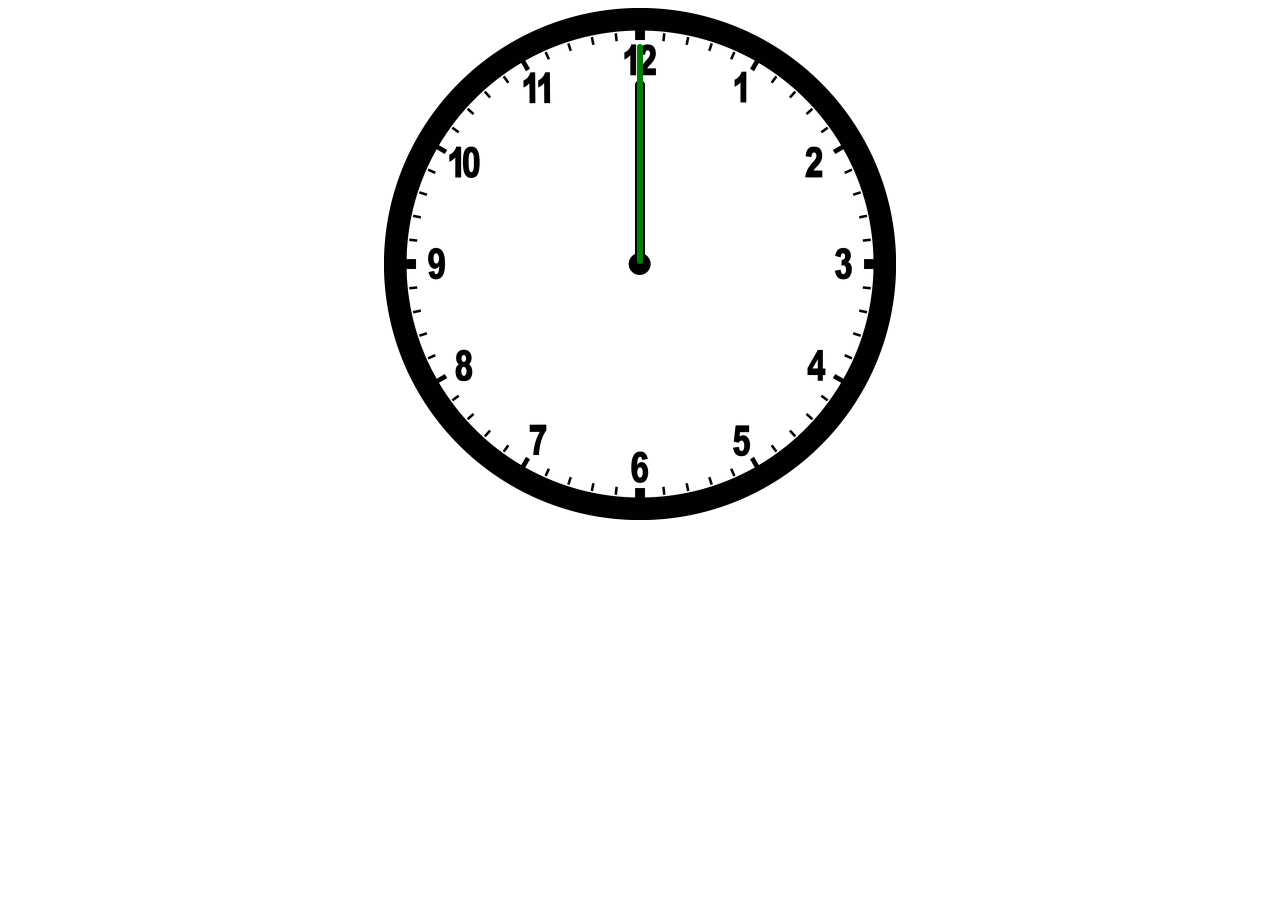
<file: Analog Watch/index.html>
<!DOCTYPE html>
<html lang="en">
<head>
    <meta charset="UTF-8">
    <meta name="viewport" content="width=device-width, initial-scale=1.0">
    <title>Analog Clock</title>
    <link rel="stylesheet" href="style.css">
    <script src="script.js"></script>
</head>
<body>

    <div id ="clockContainer">
        <div id="hour"></div>
        <div id="minute"></div>
        <div id="second"></div>
    </div>
    
</body>
</html>
</file>
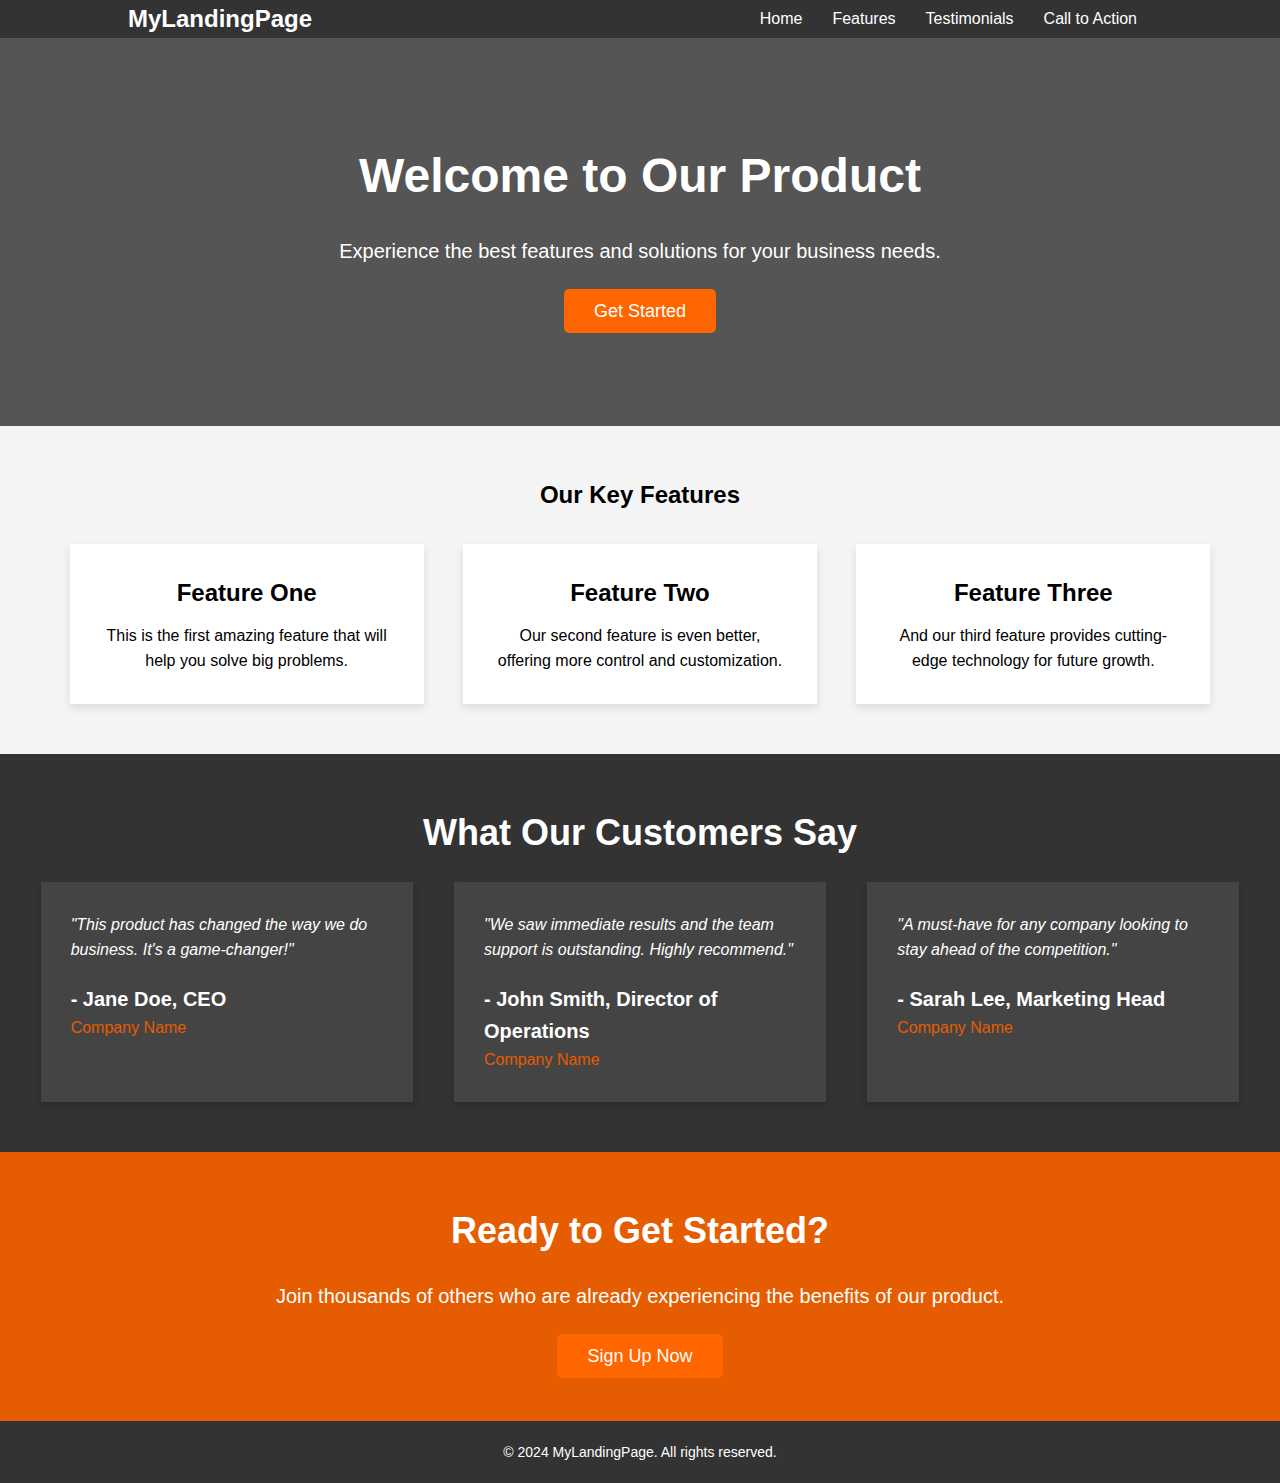
<file: MyLandingPage/index.html>
<!DOCTYPE html>
<html lang="en">

<head>
    <meta charset="UTF-8">
    <meta name="viewport" content="width=device-width, initial-scale=1.0">
    <title>Landing Page Example</title>
    <link rel="stylesheet" href="styles.css">
</head>

<body>

    <!-- Header Section -->
    <header>
        <nav>
            <div class="logo">MyLandingPage</div>
            <ul class="nav-links">
                <li><a href="#home">Home</a></li>
                <li><a href="#features">Features</a></li>
                <li><a href="#testimonials">Testimonials</a></li>
                <li><a href="#cta">Call to Action</a></li>
            </ul>
        </nav>
    </header>

    <!-- Hero Section -->
    <section id="hero">
        <h1>Welcome to Our Product</h1>
        <p>Experience the best features and solutions for your business needs.</p>
        <a href="#cta" class="cta-button">Get Started</a>
    </section>

    <!-- Features Section -->
    <section id="features">
        <h2>Our Key Features</h2>
        <div class="feature-container">
            <div class="feature">
                <h3>Feature One</h3>
                <p>This is the first amazing feature that will help you solve big problems.</p>
            </div>
            <div class="feature">
                <h3>Feature Two</h3>
                <p>Our second feature is even better, offering more control and customization.</p>
            </div>
            <div class="feature">
                <h3>Feature Three</h3>
                <p>And our third feature provides cutting-edge technology for future growth.</p>
            </div>
        </div>
    </section>

    <!-- Testimonials Section -->
    <section id="testimonials">
        <h2>What Our Customers Say</h2>
        <div class="testimonial-container">
            <div class="testimonial">
                <p>"This product has changed the way we do business. It's a game-changer!"</p>
                <h3>- Jane Doe, CEO</h3>
                <span>Company Name</span>
            </div>
            <div class="testimonial">
                <p>"We saw immediate results and the team support is outstanding. Highly recommend."</p>
                <h3>- John Smith, Director of Operations</h3>
                <span>Company Name</span>
            </div>
            <div class="testimonial">
                <p>"A must-have for any company looking to stay ahead of the competition."</p>
                <h3>- Sarah Lee, Marketing Head</h3>
                <span>Company Name</span>
            </div>
        </div>
    </section>

    <!-- Call to Action Section -->
    <section id="cta">
        <h2>Ready to Get Started?</h2>
        <p>Join thousands of others who are already experiencing the benefits of our product.</p>
        <a href="#signup" class="cta-button">Sign Up Now</a>
    </section>

    <!-- Footer Section -->
    <footer>
        <p>&copy; 2024 MyLandingPage. All rights reserved.</p>
    </footer>

</body>

</html
</file>
<file: Analog Watch/style.css>
#clockContainer{
    position: relative;
    margin: auto;
    height: 40vw;
    width: 40vw;
    background: url(clock.png) no-repeat;
    background-size: 100%;
} 
#hour, #minute, #second{
    position : absolute;
    border-radius: 10px;
    transform-origin: bottom
}

#hour{
    background-color: black;
    width: 2%;
    height: 27%;
    left: 49%;
    top: 25%;
    /* opacity: 0; */

}
#minute{
    background-color: black;
    width: 2%;
    height: 37%;
    left: 49%;
    top: 14%;
        /* opacity: 0; */

}
#second{
    background-color: green;
    width: 1%;
    height: 43%;
    top: 7%;
    left: 49.5%;
    /* opacity: 0; */

}
</file>
<file: MyLandingPage/styles.css>
/* Basic Reset */
* {
    margin: 0;
    padding: 0;
    box-sizing: border-box;
}

body {
    font-family: Arial, sans-serif;
    line-height: 1.6;
}

header{
background-color: #333;
color: #fff;
padding: 10p 0;
}

nav{
width: 80%;
margin: 0 auto;
display: flex;
justify-content: space-between;
align-items: center;
}
.logo{
    font-size: 24px;
    font-weight: bold;
}
.nav-links{
 display : flex;
 list-style : none;
}

.nav-links li{
 margin: 0 15px;
}
.nav-links a{
    text-decoration: none;
    color: #fff;
    font-size: 16px;
}
.nav-links :hover{
    color: #ff6600;
}

#hero{
    background-color: #555;
    text-align: center;
    color: #fff;
    padding: 100px 20px;
}
#hero h1{
    font-size: 48px;
    margin-bottom: 20px;
}
#hero p{
    font-size: 20px;
    margin-bottom: 30px;
}
.cta-button{
background-color: #ff6600;
color: #fff;
padding: 12px 30px;
text-decoration: none;
border-radius: 5px;
font-size: 18px;
}
.cta-button:hover {
    background-color: #e65c00;
}

#features{
     background-color: #f4f4f4;
     padding: 50px 50px;
     text-align: center;
}
.feature-container{
     display: flex;
     justify-content: space-around;
     margin-top: 30px;
}
.feature{
    background-color: white;
    width: 30%;
    padding: 30px;
    box-shadow: 0 4px 8px rgba(0, 0, 0, 0.1);
    text-align: center;
}
.feature h3{
    font-size: 24px;
    margin-bottom: 10px;
}
.feature p {
    font-size: 16px;
}

#testimonials{
background-color: #333;
color: white;  
padding: 50px 20px;
}
#testimonials h2{
    font-size: 36px;
    margin-bottom: 20px;
    text-align: center;
}
.testimonial-container{
    display: flex;
    justify-content: space-around;
}
.testimonial{
    background-color: #444;
    width: 30%;
    padding: 30px;
    box-shadow: 0 4px 8px rgba(0, 0, 0, 0.2);
}
.testimonial p {
    font-style: italic;
    margin-bottom: 20px;
}
.testimonial h3{
    font-size: 20px;    
}
.testimonial span{
    color: #e65c00;
}

#cta{
    background-color: #e65c00;
    text-align: center;
    color: #fff;
    padding: 50px 20px;
}
#cta h2{
    font-size: 36px;
    margin-bottom: 20px;
}
#cta p{

    font-size: 20px;
    margin-bottom: 30px;
}
footer{
    background-color: #333;
    color: white;
    text-align: center;
    padding: 20px;
}
footer p {
    font-size: 14px;
}
</file>
